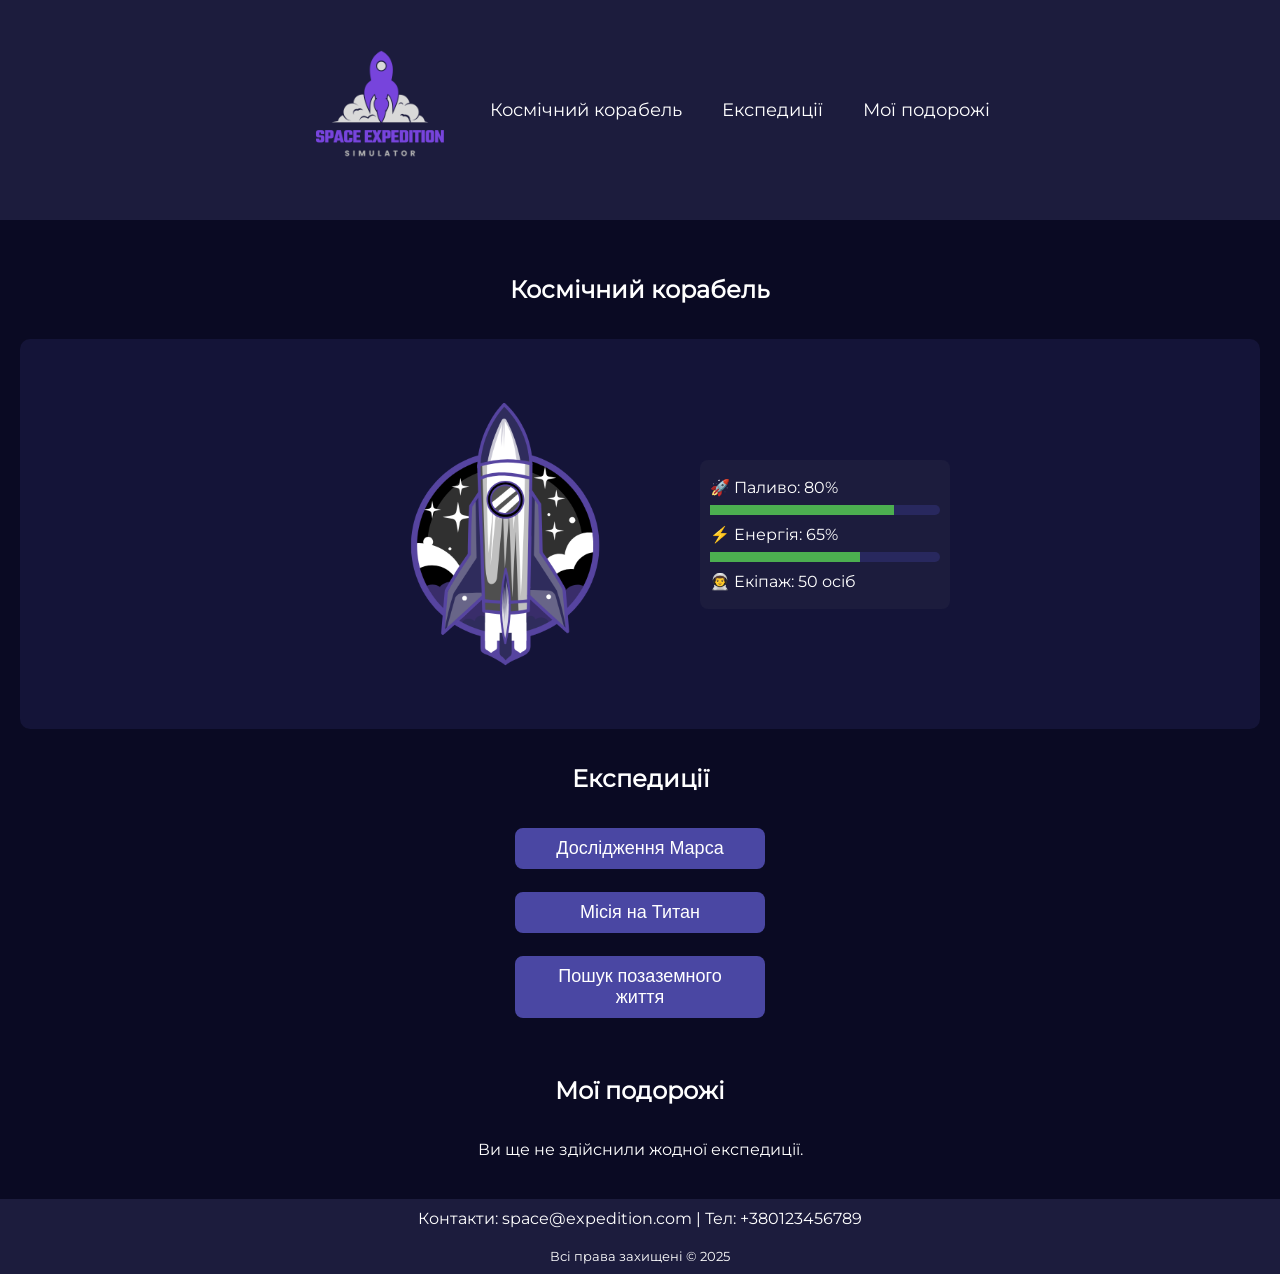
<file: index.html>
<!DOCTYPE html>
<html lang="uk">
<head>
    <meta charset="UTF-8">
    <meta name="viewport" content="width=device-width, initial-scale=1.0">
    <title>Симулятор космічної експедиції</title>
    <link rel="stylesheet" href="styles.css">
    <link rel="stylesheet" href="responsive.css">
</head>
<body>

    <header>
        <img src="pics/logo.png" alt="Логотип" class="logo">
        <nav>
            <ul>
                <li><a href="#ship">Космічний корабель</a></li>
                <li><a href="#missions">Експедиції</a></li>
                <li><a href="#travels">Мої подорожі</a></li>
            </ul>
        </nav>
    </header>
    
    
    <main>
        <section id="ship">
            <h2>Космічний корабель</h2>
            <div class="ship-info">
                <img src="pics/ship.png" alt="Космічний корабель">
                <div class="ship-status">
                    <p>🚀 Паливо: 80%</p>
                    <div class="status-bar">
                        <div class="status-fill" style="width: 80%;"></div>
                    </div>
                
                    <p>⚡ Енергія: 65%</p>
                    <div class="status-bar">
                        <div class="status-fill" style="width: 65%;"></div>
                    </div>
                
                    <p>👨‍🚀 Екіпаж: 50 осіб</p>
                </div>
                
                
            </div>
        </section>
        
        <section id="missions">
            <h2>Експедиції</h2>
            <div class="expedition-buttons">
                <ul>
                    <button class="expedition-btn">Дослідження Марса</button>
                    <button class="expedition-btn">Місія на Титан</button>
                    <button class="expedition-btn">Пошук позаземного життя</button>
    
                </ul>
            </div>
        </section>
        
        
        <section id="travels">
            <h2>Мої подорожі</h2>
            <p>Ви ще не здійснили жодної експедиції.</p>
        </section>
    </main>
    
    <footer>
        <p>Контакти: space@expedition.com | Тел: +380123456789</p>
        <div class="copyrights">
            <p>Всі права захищені &copy; 2025</p>

        </div>
    </footer>
</body>
</html>
</file>
<file: styles.css>
* {
    box-sizing: border-box;
    margin: 0;
    padding: 0;
}
@font-face {
    font-family: 'Montserrat';
    src: url('шрифти/Montserrat-VariableFont_wght.ttf');
    font-weight: normal;
    font-style: normal;
}

h2{
    margin: 35px;;
}

body {
    font-family: 'Montserrat', Arial, sans-serif;
    margin: 0;
    padding: 0;
    background-color: #0a0a23;
    color: white;
}

header {
    display: flex;
    align-items: center;
    justify-content: center; /* Центруємо текст */
    background-color: #1c1c3d;
    padding: 10px 20px;
}

.logo {
    height: 200px; /* Або змінюй під свої потреби */
    
}

nav ul {
    list-style: none;
    padding: 0;
    display: flex;
    gap: 20px;
}

nav ul li {
    display: inline;
}

nav ul li a {
    color: white;
    text-decoration: none;
    font-size: 18px;
    padding: 10px;
}

.expedition ul {
    list-style: none; /* Видаляє маркери списку */
    padding: 0; /* Прибирає відступи */
    margin: 0; /* Прибирає зовнішні відступи */
}
.expedition ul li{
    margin-bottom: 13px; /* Прибирає зовнішні відступи */
}

nav ul li a:hover {
    background-color: #28285e;
    border-radius: 5px;
}

main {
    padding: 20px;
    text-align: center;
}

.ship-info {
    display: flex;
    flex-wrap: wrap;
    justify-content: center;
    align-items: center;
    gap: 20px;
    padding: 20px;
    background-color: #141438;
    border-radius: 10px;
}

.ship-info img {
    max-width: 350px;
    border-radius: 10px;
}


.ship-status {
    background-color: #1c1c3d;
    padding: 10px;
    border-radius: 8px;
    width: 250px;
    text-align: left;
}

.ship-status p {
    margin: 8px 0;
    font-size: 16px;
}

.status-bar {
    height: 10px;
    background-color: #28285e;
    border-radius: 10px;
    margin-bottom: 10px;
}

.status-fill {
    height: 100%;
    background-color: #4caf50;
}


section {
    margin-bottom: 20px;
}
.expedition-buttons {
    display: flex;
    align-items: center;
    margin-top: 15px;
    justify-content: center;
}

.expedition-btn {
    display: block;
    background-color: #4a47a3;
    color: white;
    font-size: 18px;
    padding: 10px 20px;
    
    margin-bottom: 23px;
    border: none;
    border-radius: 8px;
    cursor: pointer;
    width: 250px;
    text-align: center;
}

.expedition-btn:hover {
    background-color: #3734a9;
}


footer {
    background-color: #1c1c3d;
    text-align: center;
    padding: 10px;
    position: relative;
    bottom: 0;
    width: 100%;
}
.copyrights{
    margin-top: 20px;
   font-size: 13px;
}
</file>
<file: responsive.css>
/*
768 - 991
460 - 576
*/
/* Адаптивність для планшетів */
@media (max-width: 991px) {

    main {
        padding: 40px;
    }

    main h2{
        margin-top: 0;
    }
}

/* Адаптивність для телефонів */
@media (max-width: 576px) {
    
    nav ul {
        flex-direction: column;
        gap: 15px;
        align-items: center;
    }

    .ship-info img {
        max-width: 100%;
    }

    .ship-status {
        width: 100%;
    }

    
}
</file>
